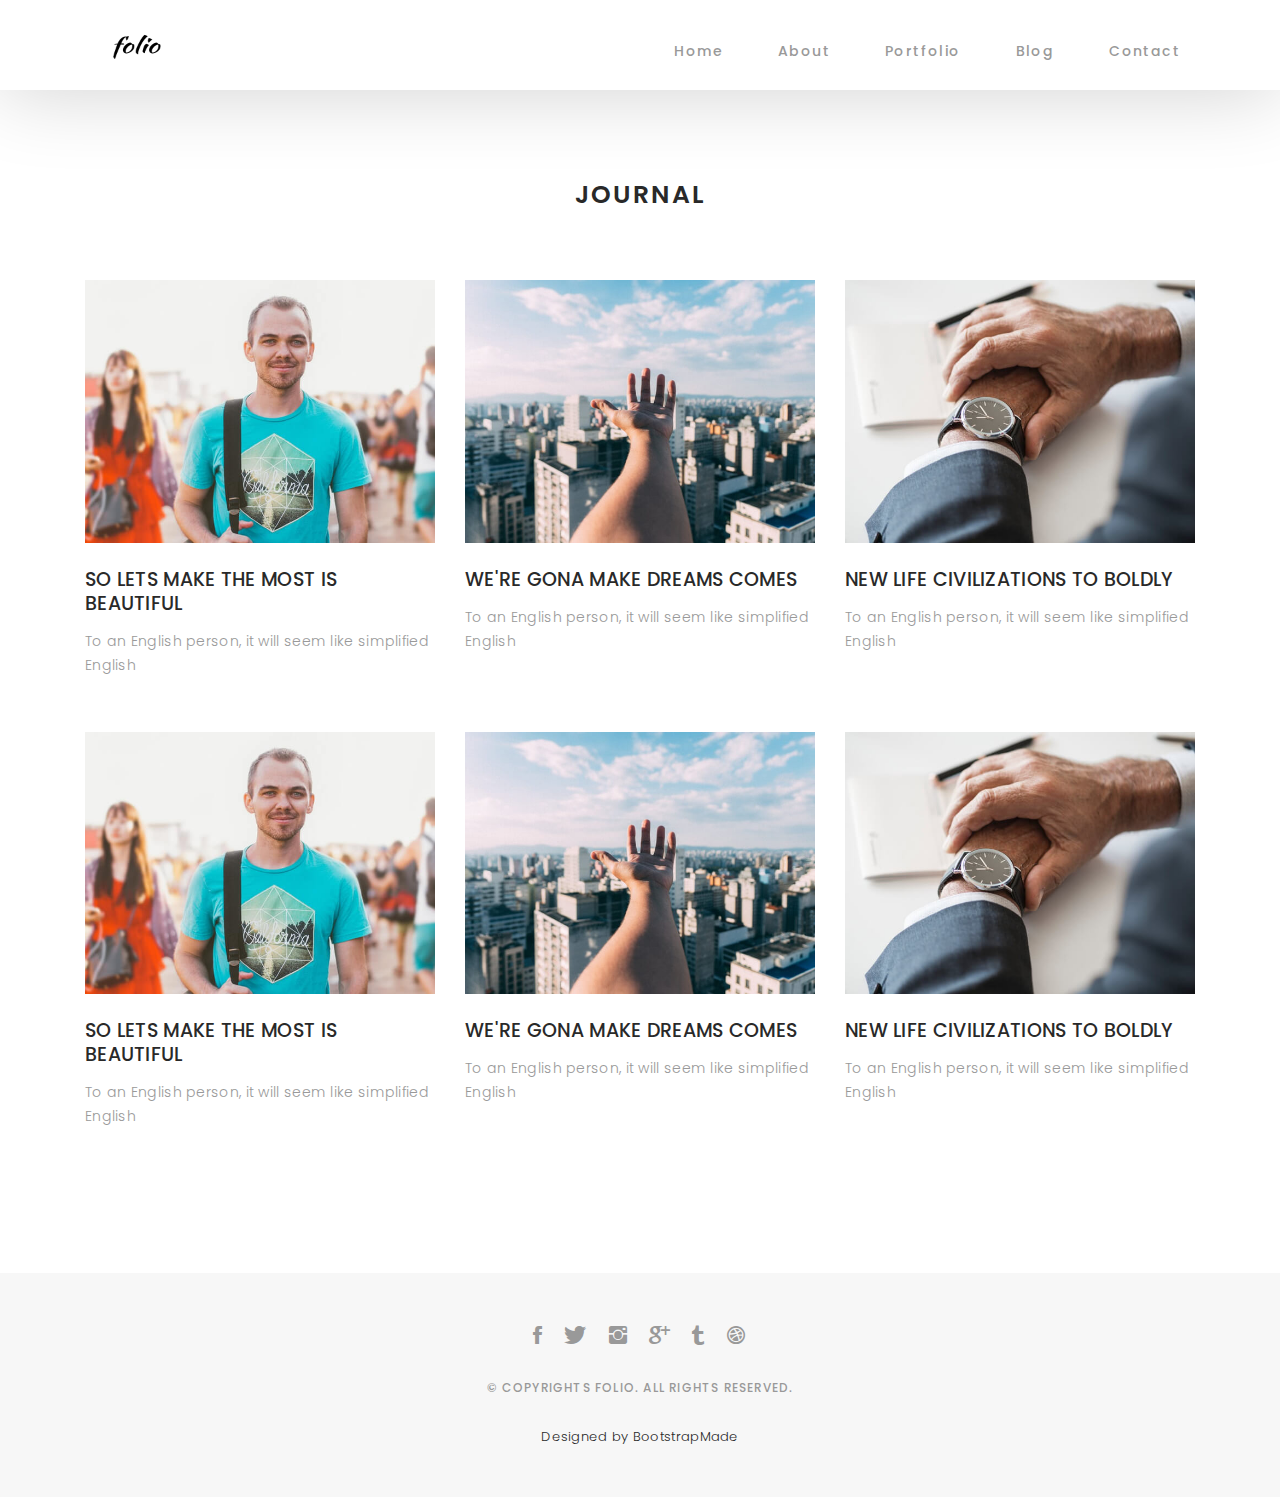
<file: blog-grid.html>
<!DOCTYPE html>
<html lang="en">

<head>
  <meta charset="utf-8">
  <meta content="width=device-width, initial-scale=1.0" name="viewport">

  <title>Folio Bootstrap Template - Blog Grid</title>
  <meta content="" name="descriptison">
  <meta content="" name="keywords">

  <!-- Favicons -->
  <link href="assets/img/favicon.png" rel="icon">
  <link href="assets/img/apple-touch-icon.png" rel="apple-touch-icon">

  <!-- Google Fonts -->
  <link href="https://fonts.googleapis.com/css?family=Poppins:300,300i,400,400i,500,500i,600,600i,700,700i|Playfair+Display:400,400i,500,500i,600,600i,700,700i,900,900i" rel="stylesheet">

  <!-- Vendor CSS Files -->
  <link href="assets/vendor/bootstrap/css/bootstrap.min.css" rel="stylesheet">
  <link href="assets/vendor/hover/hover.min.css" rel="stylesheet">
  <link href="assets/vendor/ionicons/css/ionicons.min.css" rel="stylesheet">
  <link href="assets/vendor/venobox/venobox.css" rel="stylesheet">
  <link href="assets/vendor/owl.carousel/assets/owl.carousel.min.css" rel="stylesheet">

  <!-- Template Main CSS File -->
  <link href="assets/css/style.css" rel="stylesheet">

  <!-- =======================================================
  * Template Name: Folio - v2.0.1
  * Template URL: https://bootstrapmade.com/folio-bootstrap-portfolio-template/
  * Author: BootstrapMade.com
  * License: https://bootstrapmade.com/license/
  ======================================================== -->
</head>

<body>

  <!-- ======= Navbar ======= -->
  <nav id="main-nav-subpage" class="subpage-nav">
    <div class="row">
      <div class="container">

        <div class="logo">
          <a href="index.html"><img src="assets/img//logo.png" alt="logo"></a>
        </div>

        <div class="responsive"><i data-icon="m" class="ion-navicon-round"></i></div>

        <ul class="nav-menu list-unstyled">
          <li><a href="#header" class="smoothScroll">Home</a></li>
          <li><a href="#about" class="smoothScroll">About</a></li>
          <li><a href="#portfolio" class="smoothScroll">Portfolio</a></li>
          <li><a href="#journal" class="smoothScroll">Blog</a></li>
          <li><a href="#contact" class="smoothScroll">Contact</a></li>
        </ul>

      </div>
    </div>
  </nav><!-- End Navbar -->

  <main id="main">

    <!-- ======= Blog Grid ======= -->
    <div id="journal-blog" class="text-left  paddsections">

      <div class="container">
        <div class="section-title text-center">
          <h2>journal</h2>
        </div>
      </div>

      <div class="container">
        <div class="journal-block">
          <div class="row">

            <div class="col-lg-4 col-md-6">
              <div class="journal-info mb-30">

                <a href="blog-single.html"><img src="assets/img/blog-post-1.jpg" class="img-responsive" alt="img"></a>

                <div class="journal-txt">

                  <h4><a href="blog-single.html">SO LETS MAKE THE MOST IS BEAUTIFUL</a></h4>
                  <p class="separator">To an English person, it will seem like simplified English
                  </p>

                </div>

              </div>
            </div>

            <div class="col-lg-4 col-md-6">
              <div class="journal-info mb-30">

                <a href="blog-single.html"><img src="assets/img/blog-post-2.jpg" class="img-responsive" alt="img"></a>

                <div class="journal-txt">

                  <h4><a href="blog-single.html">WE'RE GONA MAKE DREAMS COMES</a></h4>
                  <p class="separator">To an English person, it will seem like simplified English
                  </p>

                </div>

              </div>
            </div>

            <div class="col-lg-4 col-md-6">
              <div class="journal-info mb-30">

                <a href="blog-single.html"><img src="assets/img/blog-post-3.jpg" class="img-responsive" alt="img"></a>

                <div class="journal-txt">

                  <h4><a href="blog-single.html">NEW LIFE CIVILIZATIONS TO BOLDLY</a></h4>
                  <p class="separator">To an English person, it will seem like simplified English
                  </p>

                </div>

              </div>
            </div>

            <div class="col-lg-4 col-md-6">
              <div class="journal-info mb-30">

                <a href="blog-single.html"><img src="assets/img/blog-post-1.jpg" class="img-responsive" alt="img"></a>

                <div class="journal-txt">

                  <h4><a href="blog-single.html">SO LETS MAKE THE MOST IS BEAUTIFUL</a></h4>
                  <p class="separator">To an English person, it will seem like simplified English
                  </p>

                </div>

              </div>
            </div>

            <div class="col-lg-4 col-md-6">
              <div class="journal-info mb-30">

                <a href="blog-single.html"><img src="assets/img/blog-post-2.jpg" class="img-responsive" alt="img"></a>

                <div class="journal-txt">

                  <h4><a href="blog-single.html">WE'RE GONA MAKE DREAMS COMES</a></h4>
                  <p class="separator">To an English person, it will seem like simplified English
                  </p>

                </div>

              </div>
            </div>

            <div class="col-lg-4 col-md-6">
              <div class="journal-info mb-30">

                <a href="blog-single.html"><img src="assets/img/blog-post-3.jpg" class="img-responsive" alt="img"></a>

                <div class="journal-txt">

                  <h4><a href="blog-single.html">NEW LIFE CIVILIZATIONS TO BOLDLY</a></h4>
                  <p class="separator">To an English person, it will seem like simplified English
                  </p>

                </div>

              </div>
            </div>

          </div>
        </div>
      </div>
    </div><!-- End Blog Grid -->

  </main><!-- End #main -->

  <!-- ======= Footer ======= -->
  <div id="footer" class="text-center">
    <div class="container">
      <div class="socials-media text-center">

        <ul class="list-unstyled">
          <li><a href="#"><i class="ion-social-facebook"></i></a></li>
          <li><a href="#"><i class="ion-social-twitter"></i></a></li>
          <li><a href="#"><i class="ion-social-instagram"></i></a></li>
          <li><a href="#"><i class="ion-social-googleplus"></i></a></li>
          <li><a href="#"><i class="ion-social-tumblr"></i></a></li>
          <li><a href="#"><i class="ion-social-dribbble"></i></a></li>
        </ul>

      </div>

      <p>&copy; Copyrights Folio. All rights reserved.</p>

      <div class="credits">
        <!--
        All the links in the footer should remain intact.
        You can delete the links only if you purchased the pro version.
        Licensing information: https://bootstrapmade.com/license/
        Purchase the pro version with working PHP/AJAX contact form: https://bootstrapmade.com/buy/?theme=Folio
      -->
        Designed by <a href="https://bootstrapmade.com/">BootstrapMade</a>
      </div>

    </div>
  </div><!-- End Footer -->

  <!-- Vendor JS Files -->
  <script src="assets/vendor/jquery/jquery.min.js"></script>
  <script src="assets/vendor/bootstrap/js/bootstrap.bundle.min.js"></script>
  <script src="assets/vendor/jquery.easing/jquery.easing.min.js"></script>
  <script src="assets/vendor/php-email-form/validate.js"></script>
  <script src="assets/vendor/typed/typed.js"></script>
  <script src="assets/vendor/jquery-sticky/jquery.sticky.js"></script>
  <script src="assets/vendor/isotope-layout/isotope.pkgd.min.js"></script>
  <script src="assets/vendor/venobox/venobox.min.js"></script>
  <script src="assets/vendor/owl.carousel/owl.carousel.min.js"></script>

  <!-- Template Main JS File -->
  <script src="assets/js/main.js"></script>

</body>

</html>
</file>
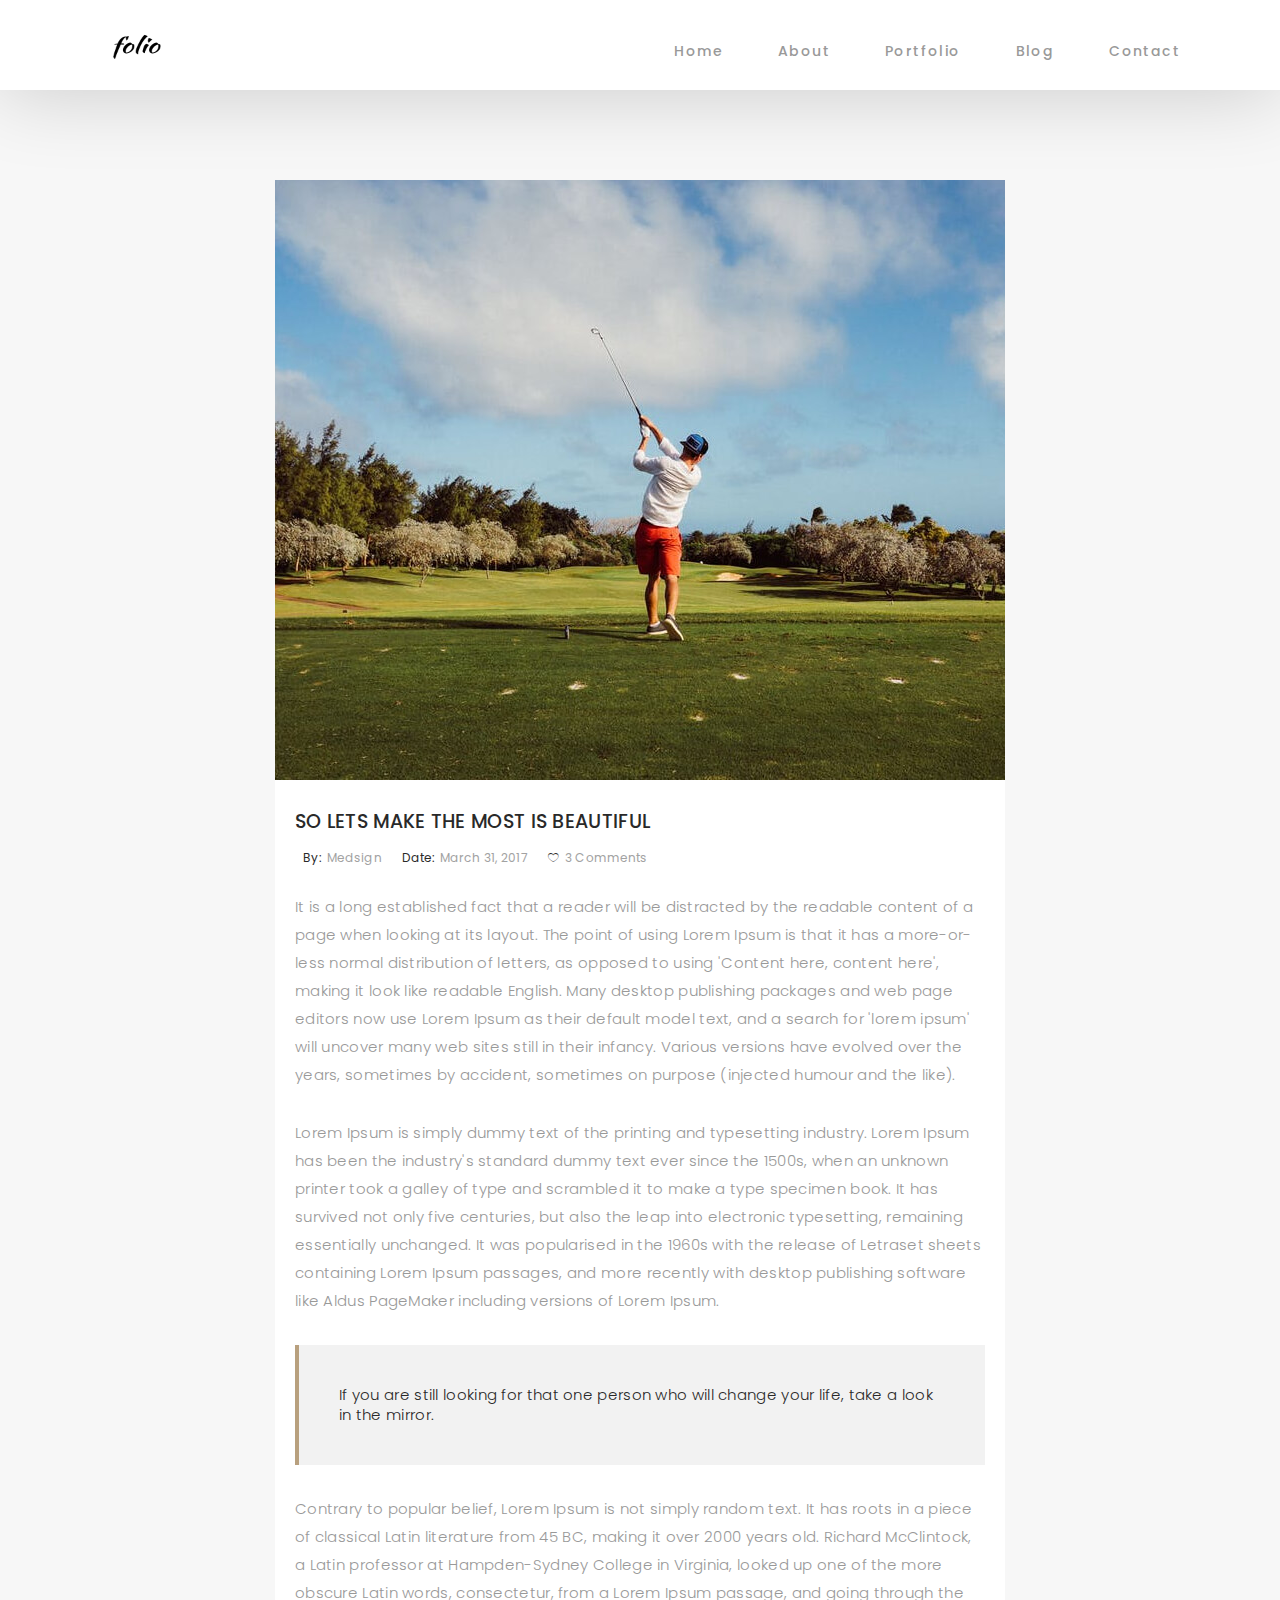
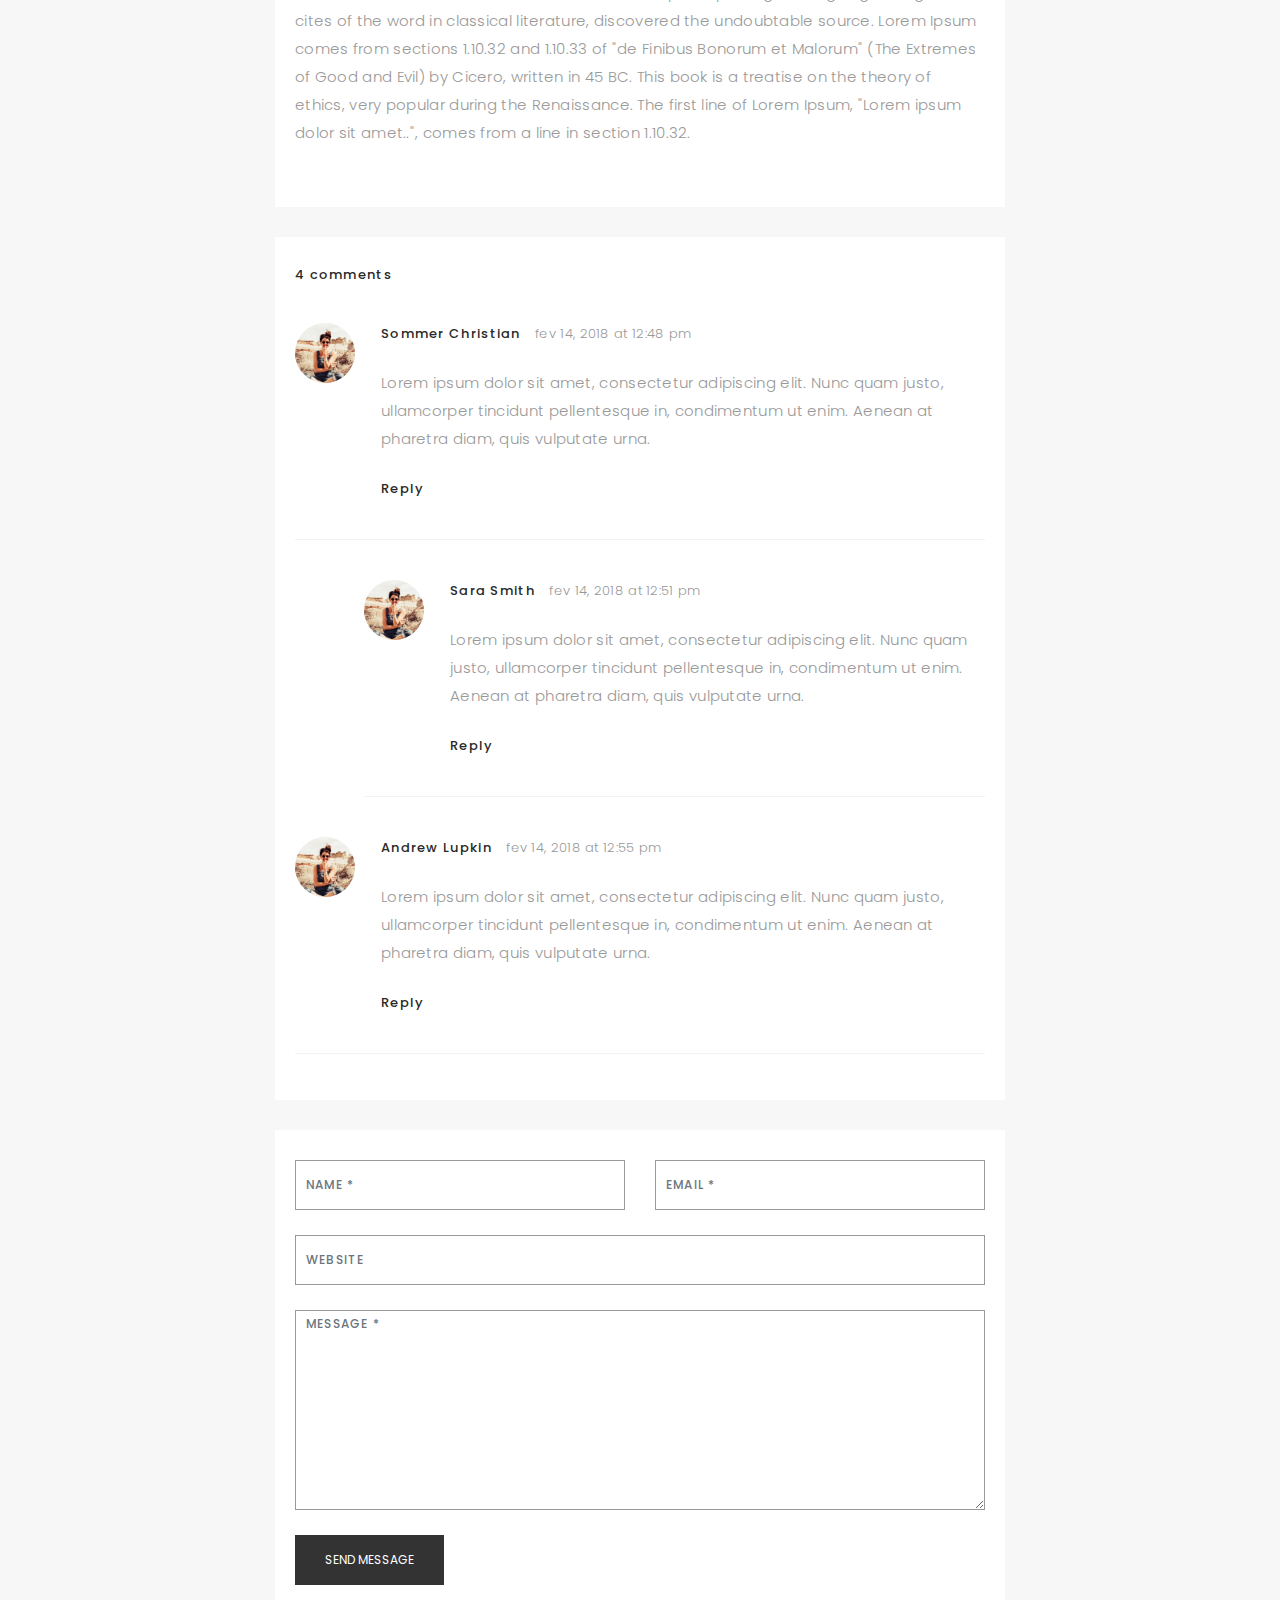
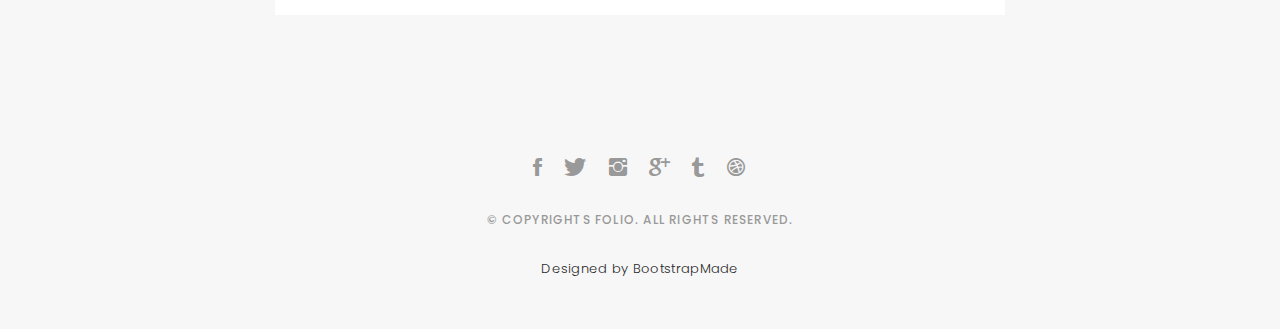
<file: blog-single.html>
<!DOCTYPE html>
<html lang="en">

<head>
  <meta charset="utf-8">
  <meta content="width=device-width, initial-scale=1.0" name="viewport">

  <title>Folio Bootstrap Template - Blog Single</title>
  <meta content="" name="descriptison">
  <meta content="" name="keywords">

  <!-- Favicons -->
  <link href="assets/img/favicon.png" rel="icon">
  <link href="assets/img/apple-touch-icon.png" rel="apple-touch-icon">

  <!-- Google Fonts -->
  <link href="https://fonts.googleapis.com/css?family=Poppins:300,300i,400,400i,500,500i,600,600i,700,700i|Playfair+Display:400,400i,500,500i,600,600i,700,700i,900,900i" rel="stylesheet">

  <!-- Vendor CSS Files -->
  <link href="assets/vendor/bootstrap/css/bootstrap.min.css" rel="stylesheet">
  <link href="assets/vendor/hover/hover.min.css" rel="stylesheet">
  <link href="assets/vendor/ionicons/css/ionicons.min.css" rel="stylesheet">
  <link href="assets/vendor/venobox/venobox.css" rel="stylesheet">
  <link href="assets/vendor/owl.carousel/assets/owl.carousel.min.css" rel="stylesheet">

  <!-- Template Main CSS File -->
  <link href="assets/css/style.css" rel="stylesheet">

  <!-- =======================================================
  * Template Name: Folio - v2.0.1
  * Template URL: https://bootstrapmade.com/folio-bootstrap-portfolio-template/
  * Author: BootstrapMade.com
  * License: https://bootstrapmade.com/license/
  ======================================================== -->
</head>

<body>

  <!-- ======= Navbar ======= -->
  <nav id="main-nav-subpage" class="subpage-nav">
    <div class="row">
      <div class="container">

        <div class="logo">
          <a href="index.html"><img src="assets/img//logo.png" alt="logo"></a>
        </div>

        <div class="responsive"><i data-icon="m" class="ion-navicon-round"></i></div>

        <ul class="nav-menu list-unstyled">
          <li><a href="#header" class="smoothScroll">Home</a></li>
          <li><a href="#about" class="smoothScroll">About</a></li>
          <li><a href="#portfolio" class="smoothScroll">Portfolio</a></li>
          <li><a href="#journal" class="smoothScroll">Blog</a></li>
          <li><a href="#contact" class="smoothScroll">Contact</a></li>
        </ul>

      </div>
    </div>
  </nav><!-- End Navbar -->

  <main id="main">

    <!-- ======= Blog Single ======= -->
    <div class="main-content paddsection">
      <div class="container">
        <div class="row justify-content-center">
          <div class="col-md-8 col-md-offset-2">
            <div class="row">
              <div class="container-main single-main">
                <div class="col-md-12">
                  <div class="block-main mb-30">
                    <img src="assets/img/blog-post-big.jpg" class="img-responsive" alt="reviews2">
                    <div class="content-main single-post padDiv">
                      <div class="journal-txt">
                        <h4><a href="#">SO LETS MAKE THE MOST IS BEAUTIFUL</a></h4>
                      </div>
                      <div class="post-meta">
                        <ul class="list-unstyled mb-0">
                          <li class="author">by:<a href="#">medsign</a></li>
                          <li class="date">date:<a href="#">March 31, 2017</a></li>
                          <li class="commont"><i class="ion-ios-heart-outline"></i><a href="#">3 Comments</a></li>
                        </ul>
                      </div>
                      <p class="mb-30">It is a long established fact that a reader will be distracted by the readable content of a page when looking at its layout. The point of using Lorem Ipsum is that it has a more-or-less normal distribution of letters, as opposed to
                        using 'Content here, content here', making it look like readable English. Many desktop publishing packages and web page editors now use Lorem Ipsum as their default model text, and a search for 'lorem ipsum' will uncover many web
                        sites still in their infancy. Various versions have evolved over the years, sometimes by accident, sometimes on purpose (injected humour and the like).</p>
                      <p class="mb-30">Lorem Ipsum is simply dummy text of the printing and typesetting industry. Lorem Ipsum has been the industry's standard dummy text ever since the 1500s, when an unknown printer took a galley of type and scrambled it to make a type
                        specimen book. It has survived not only five centuries, but also the leap into electronic typesetting, remaining essentially unchanged. It was popularised in the 1960s with the release of Letraset sheets containing Lorem Ipsum passages,
                        and more recently with desktop publishing software like Aldus PageMaker including versions of Lorem Ipsum.</p>
                      <blockquote>If you are still looking for that one person who will change your life, take a look in the mirror.</blockquote>
                      <p class="mb-30">Contrary to popular belief, Lorem Ipsum is not simply random text. It has roots in a piece of classical Latin literature from 45 BC, making it over 2000 years old. Richard McClintock, a Latin professor at Hampden-Sydney College in
                        Virginia, looked up one of the more obscure Latin words, consectetur, from a Lorem Ipsum passage, and going through the cites of the word in classical literature, discovered the undoubtable source. Lorem Ipsum comes from sections
                        1.10.32 and 1.10.33 of "de Finibus Bonorum et Malorum" (The Extremes of Good and Evil) by Cicero, written in 45 BC. This book is a treatise on the theory of ethics, very popular during the Renaissance. The first line of Lorem Ipsum,
                        "Lorem ipsum dolor sit amet..", comes from a line in section 1.10.32.</p>
                    </div>
                  </div>
                </div>
                <div class="col-md-12">
                  <div class="comments text-left padDiv mb-30">
                    <div class="entry-comments">
                      <h6 class="mb-30">4 comments</h6>
                      <ul class="entry-comments-list list-unstyled">
                        <li>
                          <div class="entry-comments-item">
                            <img src="assets/img/avatar.jpg" class="entry-comments-avatar" alt="">
                            <div class="entry-comments-body">
                              <span class="entry-comments-author">Sommer Christian</span>
                              <span><a href="#">fev 14, 2018 at 12:48 pm</a></span>
                              <p class="mb-10">Lorem ipsum dolor sit amet, consectetur adipiscing elit. Nunc quam justo, ullamcorper tincidunt pellentesque in, condimentum ut enim. Aenean at pharetra diam, quis vulputate urna. </p>
                              <a class="rep" href="#">Reply</a>
                            </div>
                          </div>
                          <ul class="entry-comments-reply list-unstyled">
                            <li>
                              <div class="entry-comments-item">
                                <img src="assets/img/avatar.jpg" class="entry-comments-avatar" alt="">
                                <div class="entry-comments-body">
                                  <span class="entry-comments-author">Sara Smith</span>
                                  <span><a href="#">fev 14, 2018 at 12:51 pm</a></span>
                                  <p class="mb-10">Lorem ipsum dolor sit amet, consectetur adipiscing elit. Nunc quam justo, ullamcorper tincidunt pellentesque in, condimentum ut enim. Aenean at pharetra diam, quis vulputate urna.</p>
                                  <a class="rep" href="#">Reply</a>
                                </div>
                              </div>
                            </li>
                          </ul>
                        </li>
                        <li>
                          <div class="entry-comments-item">
                            <img src="assets/img/avatar.jpg" class="entry-comments-avatar" alt="">
                            <div class="entry-comments-body">
                              <span class="entry-comments-author">Andrew Lupkin</span>
                              <span><a href="#">fev 14, 2018 at 12:55 pm</a></span>
                              <p class="mb-10">Lorem ipsum dolor sit amet, consectetur adipiscing elit. Nunc quam justo, ullamcorper tincidunt pellentesque in, condimentum ut enim. Aenean at pharetra diam, quis vulputate urna. </p>
                              <a class="rep" href="#">Reply</a>
                            </div>
                          </div>
                        </li>
                      </ul>
                    </div>
                  </div>
                </div>
                <div class="col-lg-12">
                  <div class="cmt padDiv">
                    <form id="comment-form" method="post" action="" role="form">
                      <div class="row">
                        <div class="col-lg-6">
                          <div class="form-group">
                            <input id="form_name" type="text" name="name" class="form-control" placeholder="Name *" required="required">
                          </div>
                        </div>
                        <div class="col-lg-6">
                          <div class="form-group">
                            <input id="form_email" type="email" name="email" class="form-control" placeholder="email *" required="required">
                          </div>
                        </div>
                        <div class="col-md-12">
                          <div class="form-group">
                            <input id="form_name" type="text" name="website" class="form-control" placeholder="Website">
                          </div>
                        </div>
                        <div class="col-lg-12">
                          <div class="form-group">
                            <textarea id="form_message" name="message" class="form-control" placeholder="Message *" style="height: 200px;" required="required"></textarea>
                          </div>
                        </div>
                        <div class="col-lg-12">
                          <input type="submit" class="btn btn-defeault btn-send" value="Send message">
                        </div>
                      </div>
                    </form>
                  </div>
                </div>
              </div>
            </div>
          </div>
        </div>
      </div>
    </div><!-- End Blog Single -->

  </main><!-- End #main -->

  <!-- ======= Footer ======= -->
  <div id="footer" class="text-center">
    <div class="container">
      <div class="socials-media text-center">

        <ul class="list-unstyled">
          <li><a href="#"><i class="ion-social-facebook"></i></a></li>
          <li><a href="#"><i class="ion-social-twitter"></i></a></li>
          <li><a href="#"><i class="ion-social-instagram"></i></a></li>
          <li><a href="#"><i class="ion-social-googleplus"></i></a></li>
          <li><a href="#"><i class="ion-social-tumblr"></i></a></li>
          <li><a href="#"><i class="ion-social-dribbble"></i></a></li>
        </ul>

      </div>

      <p>&copy; Copyrights Folio. All rights reserved.</p>

      <div class="credits">
        <!--
        All the links in the footer should remain intact.
        You can delete the links only if you purchased the pro version.
        Licensing information: https://bootstrapmade.com/license/
        Purchase the pro version with working PHP/AJAX contact form: https://bootstrapmade.com/buy/?theme=Folio
      -->
        Designed by <a href="https://bootstrapmade.com/">BootstrapMade</a>
      </div>

    </div>
  </div><!-- End Footer -->

  <!-- Vendor JS Files -->
  <script src="assets/vendor/jquery/jquery.min.js"></script>
  <script src="assets/vendor/bootstrap/js/bootstrap.bundle.min.js"></script>
  <script src="assets/vendor/jquery.easing/jquery.easing.min.js"></script>
  <script src="assets/vendor/php-email-form/validate.js"></script>
  <script src="assets/vendor/typed/typed.js"></script>
  <script src="assets/vendor/jquery-sticky/jquery.sticky.js"></script>
  <script src="assets/vendor/isotope-layout/isotope.pkgd.min.js"></script>
  <script src="assets/vendor/venobox/venobox.min.js"></script>
  <script src="assets/vendor/owl.carousel/owl.carousel.min.js"></script>

  <!-- Template Main JS File -->
  <script src="assets/js/main.js"></script>

</body>

</html>
</file>
<file: assets/vendor/venobox/venobox.css>
/* ------ venobox.css --------*/
.vbox-overlay *, .vbox-overlay *:before, .vbox-overlay *:after{
    -webkit-backface-visibility: hidden;
    -webkit-box-sizing:border-box;
    -moz-box-sizing:border-box;
    box-sizing:border-box;
}
.vbox-overlay * { 
    -webkit-backface-visibility: visible;
    backface-visibility: visible;
}
.vbox-overlay{
    display: -webkit-flex;
    display: flex;
    -webkit-flex-direction: column;
    flex-direction: column;
    -webkit-justify-content: center;
    justify-content: center;
    -webkit-align-items: center;
    align-items: center;
    position: fixed;
    left: 0;
    top: 0;
    bottom: 0;
    right: 0;
    z-index: 1040;
    -webkit-transform:translateZ(1000px);
    transform: translateZ(1000px);
    transform-style: preserve-3d;
}

/* ----- navigation ----- */
.vbox-title{
    width: 100%;
    height: 40px;
    float: left;
    text-align: center;
    line-height: 28px;
    font-size: 12px;
    padding: 6px 40px;
    overflow: hidden;
    position: fixed;
    display: none;
    left: 0;
    z-index: 1050;
}
.vbox-close{
    cursor: pointer;
    position: fixed;
    top: -1px;
    right: 0;
    width: 50px;
    height: 40px;
    padding: 6px;
    display: block;
    background-position:10px center;
    overflow: hidden;
    font-size: 24px;
    line-height: 1;
    text-align: center;
    z-index: 1050;
}
.vbox-num{
    cursor: pointer;
    position: fixed;
    left: 0;
    height: 40px;
    display: block;
    overflow: hidden;
    line-height: 28px;
    font-size: 12px;
    padding: 6px 10px;
    display: none;
    z-index: 1050;
}
/* ----- navigation ARROWS ----- */
.vbox-next, .vbox-prev{
    position: fixed;
    top: 50%;
    margin-top: -15px;
    overflow: hidden;
    cursor: pointer;
    display: block;
    width: 45px;
    height: 45px;
    z-index: 1050;
}
.vbox-next span, .vbox-prev span{
    position: relative;
    width: 20px;
    height: 20px;
    border: 2px solid transparent;
    border-top-color: #B6B6B6;
    border-right-color: #B6B6B6;
    text-indent: -100px;
    position: absolute;
    top: 8px;
    display: block;
}
.vbox-prev{
    left: 15px;
}
.vbox-next{
    right: 15px;
}
.vbox-prev span{
    left: 10px;
    -ms-transform: rotate(-135deg);
    -webkit-transform: rotate(-135deg);
    transform: rotate(-135deg);
}
.vbox-next span{
    -ms-transform: rotate(45deg);
    -webkit-transform: rotate(45deg);
    transform: rotate(45deg);
    right: 10px;
}
/* ------- inline window ------ */
.vbox-inline{
    width: 420px;
    height: 315px;
    height: 70vh;
    padding: 10px;
    background: #fff;
    margin: 0 auto;
    overflow: auto;
    text-align: left;
}
/* ------- Video & iFrames window ------ */
.venoframe{
    max-width: 100%;
    width: 100%;
    border: none;
    width: 100%;
    height: 260px;
    height: 70vh;
}
.venoframe.vbvid{
    height: 260px;
}
@media (min-width: 768px) {
    .venoframe, .vbox-inline{
        width: 90%;
        height: 360px;
        height: 70vh;
    }
    .venoframe.vbvid{
        width: 640px;
        height: 360px;
    }
}
@media (min-width: 992px) {
    .venoframe, .vbox-inline{
        max-width: 1200px;
        width: 80%;
        height: 540px;
        height: 70vh;
    }
    .venoframe.vbvid{
        width: 960px;
        height: 540px;
    }
}
/* 
Please do NOT edit this part! 
or at least read this note: http://i.imgur.com/7C0ws9e.gif
*/
.vbox-open{
    overflow: hidden;
}
.vbox-container{
    position: absolute;
    left: 0;
    right: 0;
    top: 0;
    bottom: 0;
    overflow-x: hidden;
    overflow-y: scroll;
    overflow-scrolling: touch;
    -webkit-overflow-scrolling: touch;
    z-index: 20;
    max-height: 100%;

}

.vbox-content{
    text-align: center;
    float: left;
    width: 100%;
    position: relative;
    overflow: hidden;
    padding: 20px 10px;
}
.vbox-container img{
    max-width: 100%;
    height: auto;
}
.vbox-figlio{
    box-shadow: 0 0 12px rgba(0,0,0,0.19), 0 6px 6px rgba(0,0,0,0.23);
    max-width: 100%;
    text-align: initial;
}
img.vbox-figlio{
    -webkit-user-select: none;
-khtml-user-select: none;
-moz-user-select: none;
-o-user-select: none;
user-select: none;
}
.vbox-content.swipe-left{
    margin-left: -200px !important;
}
.vbox-content.swipe-right{
    margin-left: 200px !important;
}
.vbox-animated{
    webkit-transition: margin 300ms ease-out;
    transition: margin 300ms ease-out;
}

/* ---------- preloader ----------
 * SPINKIT 
 * http://tobiasahlin.com/spinkit/
-------------------------------- */
.sk-double-bounce,.sk-rotating-plane{width:40px;height:40px;margin:40px auto}.sk-rotating-plane{background-color:#333;-webkit-animation:sk-rotatePlane 1.2s infinite ease-in-out;animation:sk-rotatePlane 1.2s infinite ease-in-out}@-webkit-keyframes sk-rotatePlane{0%{-webkit-transform:perspective(120px) rotateX(0) rotateY(0);transform:perspective(120px) rotateX(0) rotateY(0)}50%{-webkit-transform:perspective(120px) rotateX(-180.1deg) rotateY(0);transform:perspective(120px) rotateX(-180.1deg) rotateY(0)}100%{-webkit-transform:perspective(120px) rotateX(-180deg) rotateY(-179.9deg);transform:perspective(120px) rotateX(-180deg) rotateY(-179.9deg)}}@keyframes sk-rotatePlane{0%{-webkit-transform:perspective(120px) rotateX(0) rotateY(0);transform:perspective(120px) rotateX(0) rotateY(0)}50%{-webkit-transform:perspective(120px) rotateX(-180.1deg) rotateY(0);transform:perspective(120px) rotateX(-180.1deg) rotateY(0)}100%{-webkit-transform:perspective(120px) rotateX(-180deg) rotateY(-179.9deg);transform:perspective(120px) rotateX(-180deg) rotateY(-179.9deg)}}.sk-double-bounce{position:relative}.sk-double-bounce .sk-child{width:100%;height:100%;border-radius:50%;background-color:#333;opacity:.6;position:absolute;top:0;left:0;-webkit-animation:sk-doubleBounce 2s infinite ease-in-out;animation:sk-doubleBounce 2s infinite ease-in-out}.sk-chasing-dots .sk-child,.sk-spinner-pulse,.sk-three-bounce .sk-child{background-color:#333;border-radius:100%}.sk-double-bounce .sk-double-bounce2{-webkit-animation-delay:-1s;animation-delay:-1s}@-webkit-keyframes sk-doubleBounce{0%,100%{-webkit-transform:scale(0);transform:scale(0)}50%{-webkit-transform:scale(1);transform:scale(1)}}@keyframes sk-doubleBounce{0%,100%{-webkit-transform:scale(0);transform:scale(0)}50%{-webkit-transform:scale(1);transform:scale(1)}}.sk-wave{margin:40px auto;width:50px;height:40px;text-align:center;font-size:10px}.sk-wave .sk-rect{background-color:#333;height:100%;width:6px;display:inline-block;-webkit-animation:sk-waveStretchDelay 1.2s infinite ease-in-out;animation:sk-waveStretchDelay 1.2s infinite ease-in-out}.sk-wave .sk-rect1{-webkit-animation-delay:-1.2s;animation-delay:-1.2s}.sk-wave .sk-rect2{-webkit-animation-delay:-1.1s;animation-delay:-1.1s}.sk-wave .sk-rect3{-webkit-animation-delay:-1s;animation-delay:-1s}.sk-wave .sk-rect4{-webkit-animation-delay:-.9s;animation-delay:-.9s}.sk-wave .sk-rect5{-webkit-animation-delay:-.8s;animation-delay:-.8s}@-webkit-keyframes sk-waveStretchDelay{0%,100%,40%{-webkit-transform:scaleY(.4);transform:scaleY(.4)}20%{-webkit-transform:scaleY(1);transform:scaleY(1)}}@keyframes sk-waveStretchDelay{0%,100%,40%{-webkit-transform:scaleY(.4);transform:scaleY(.4)}20%{-webkit-transform:scaleY(1);transform:scaleY(1)}}.sk-wandering-cubes{margin:40px auto;width:40px;height:40px;position:relative}.sk-wandering-cubes .sk-cube{background-color:#333;width:10px;height:10px;position:absolute;top:0;left:0;-webkit-animation:sk-wanderingCube 1.8s ease-in-out -1.8s infinite both;animation:sk-wanderingCube 1.8s ease-in-out -1.8s infinite both}.sk-chasing-dots,.sk-spinner-pulse{width:40px;height:40px;margin:40px auto}.sk-wandering-cubes .sk-cube2{-webkit-animation-delay:-.9s;animation-delay:-.9s}@-webkit-keyframes sk-wanderingCube{0%{-webkit-transform:rotate(0);transform:rotate(0)}25%{-webkit-transform:translateX(30px) rotate(-90deg) scale(.5);transform:translateX(30px) rotate(-90deg) scale(.5)}50%{-webkit-transform:translateX(30px) translateY(30px) rotate(-179deg);transform:translateX(30px) translateY(30px) rotate(-179deg)}50.1%{-webkit-transform:translateX(30px) translateY(30px) rotate(-180deg);transform:translateX(30px) translateY(30px) rotate(-180deg)}75%{-webkit-transform:translateX(0) translateY(30px) rotate(-270deg) scale(.5);transform:translateX(0) translateY(30px) rotate(-270deg) scale(.5)}100%{-webkit-transform:rotate(-360deg);transform:rotate(-360deg)}}@keyframes sk-wanderingCube{0%{-webkit-transform:rotate(0);transform:rotate(0)}25%{-webkit-transform:translateX(30px) rotate(-90deg) scale(.5);transform:translateX(30px) rotate(-90deg) scale(.5)}50%{-webkit-transform:translateX(30px) translateY(30px) rotate(-179deg);transform:translateX(30px) translateY(30px) rotate(-179deg)}50.1%{-webkit-transform:translateX(30px) translateY(30px) rotate(-180deg);transform:translateX(30px) translateY(30px) rotate(-180deg)}75%{-webkit-transform:translateX(0) translateY(30px) rotate(-270deg) scale(.5);transform:translateX(0) translateY(30px) rotate(-270deg) scale(.5)}100%{-webkit-transform:rotate(-360deg);transform:rotate(-360deg)}}.sk-spinner-pulse{-webkit-animation:sk-pulseScaleOut 1s infinite ease-in-out;animation:sk-pulseScaleOut 1s infinite ease-in-out}@-webkit-keyframes sk-pulseScaleOut{0%{-webkit-transform:scale(0);transform:scale(0)}100%{-webkit-transform:scale(1);transform:scale(1);opacity:0}}@keyframes sk-pulseScaleOut{0%{-webkit-transform:scale(0);transform:scale(0)}100%{-webkit-transform:scale(1);transform:scale(1);opacity:0}}.sk-chasing-dots{position:relative;text-align:center;-webkit-animation:sk-chasingDotsRotate 2s infinite linear;animation:sk-chasingDotsRotate 2s infinite linear}.sk-chasing-dots .sk-child{width:60%;height:60%;display:inline-block;position:absolute;top:0;-webkit-animation:sk-chasingDotsBounce 2s infinite ease-in-out;animation:sk-chasingDotsBounce 2s infinite ease-in-out}.sk-chasing-dots .sk-dot2{top:auto;bottom:0;-webkit-animation-delay:-1s;animation-delay:-1s}@-webkit-keyframes sk-chasingDotsRotate{100%{-webkit-transform:rotate(360deg);transform:rotate(360deg)}}@keyframes sk-chasingDotsRotate{100%{-webkit-transform:rotate(360deg);transform:rotate(360deg)}}@-webkit-keyframes sk-chasingDotsBounce{0%,100%{-webkit-transform:scale(0);transform:scale(0)}50%{-webkit-transform:scale(1);transform:scale(1)}}@keyframes sk-chasingDotsBounce{0%,100%{-webkit-transform:scale(0);transform:scale(0)}50%{-webkit-transform:scale(1);transform:scale(1)}}.sk-three-bounce{margin:40px auto;width:80px;text-align:center}.sk-three-bounce .sk-child{width:20px;height:20px;display:inline-block;-webkit-animation:sk-three-bounce 1.4s ease-in-out 0s infinite both;animation:sk-three-bounce 1.4s ease-in-out 0s infinite both}.sk-circle .sk-child:before,.sk-fading-circle .sk-circle:before{display:block;border-radius:100%;content:'';background-color:#333}.sk-three-bounce .sk-bounce1{-webkit-animation-delay:-.32s;animation-delay:-.32s}.sk-three-bounce .sk-bounce2{-webkit-animation-delay:-.16s;animation-delay:-.16s}@-webkit-keyframes sk-three-bounce{0%,100%,80%{-webkit-transform:scale(0);transform:scale(0)}40%{-webkit-transform:scale(1);transform:scale(1)}}@keyframes sk-three-bounce{0%,100%,80%{-webkit-transform:scale(0);transform:scale(0)}40%{-webkit-transform:scale(1);transform:scale(1)}}.sk-circle{margin:40px auto;width:40px;height:40px;position:relative}.sk-circle .sk-child{width:100%;height:100%;position:absolute;left:0;top:0}.sk-circle .sk-child:before{margin:0 auto;width:15%;height:15%;-webkit-animation:sk-circleBounceDelay 1.2s infinite ease-in-out both;animation:sk-circleBounceDelay 1.2s infinite ease-in-out both}.sk-circle .sk-circle2{-webkit-transform:rotate(30deg);-ms-transform:rotate(30deg);transform:rotate(30deg)}.sk-circle .sk-circle3{-webkit-transform:rotate(60deg);-ms-transform:rotate(60deg);transform:rotate(60deg)}.sk-circle .sk-circle4{-webkit-transform:rotate(90deg);-ms-transform:rotate(90deg);transform:rotate(90deg)}.sk-circle .sk-circle5{-webkit-transform:rotate(120deg);-ms-transform:rotate(120deg);transform:rotate(120deg)}.sk-circle .sk-circle6{-webkit-transform:rotate(150deg);-ms-transform:rotate(150deg);transform:rotate(150deg)}.sk-circle .sk-circle7{-webkit-transform:rotate(180deg);-ms-transform:rotate(180deg);transform:rotate(180deg)}.sk-circle .sk-circle8{-webkit-transform:rotate(210deg);-ms-transform:rotate(210deg);transform:rotate(210deg)}.sk-circle .sk-circle9{-webkit-transform:rotate(240deg);-ms-transform:rotate(240deg);transform:rotate(240deg)}.sk-circle .sk-circle10{-webkit-transform:rotate(270deg);-ms-transform:rotate(270deg);transform:rotate(270deg)}.sk-circle .sk-circle11{-webkit-transform:rotate(300deg);-ms-transform:rotate(300deg);transform:rotate(300deg)}.sk-circle .sk-circle12{-webkit-transform:rotate(330deg);-ms-transform:rotate(330deg);transform:rotate(330deg)}.sk-circle .sk-circle2:before{-webkit-animation-delay:-1.1s;animation-delay:-1.1s}.sk-circle .sk-circle3:before{-webkit-animation-delay:-1s;animation-delay:-1s}.sk-circle .sk-circle4:before{-webkit-animation-delay:-.9s;animation-delay:-.9s}.sk-circle .sk-circle5:before{-webkit-animation-delay:-.8s;animation-delay:-.8s}.sk-circle .sk-circle6:before{-webkit-animation-delay:-.7s;animation-delay:-.7s}.sk-circle .sk-circle7:before{-webkit-animation-delay:-.6s;animation-delay:-.6s}.sk-circle .sk-circle8:before{-webkit-animation-delay:-.5s;animation-delay:-.5s}.sk-circle .sk-circle9:before{-webkit-animation-delay:-.4s;animation-delay:-.4s}.sk-circle .sk-circle10:before{-webkit-animation-delay:-.3s;animation-delay:-.3s}.sk-circle .sk-circle11:before{-webkit-animation-delay:-.2s;animation-delay:-.2s}.sk-circle .sk-circle12:before{-webkit-animation-delay:-.1s;animation-delay:-.1s}@-webkit-keyframes sk-circleBounceDelay{0%,100%,80%{-webkit-transform:scale(0);transform:scale(0)}40%{-webkit-transform:scale(1);transform:scale(1)}}@keyframes sk-circleBounceDelay{0%,100%,80%{-webkit-transform:scale(0);transform:scale(0)}40%{-webkit-transform:scale(1);transform:scale(1)}}.sk-cube-grid{width:40px;height:40px;margin:40px auto}.sk-cube-grid .sk-cube{width:33.33%;height:33.33%;background-color:#333;float:left;-webkit-animation:sk-cubeGridScaleDelay 1.3s infinite ease-in-out;animation:sk-cubeGridScaleDelay 1.3s infinite ease-in-out}.sk-cube-grid .sk-cube1{-webkit-animation-delay:.2s;animation-delay:.2s}.sk-cube-grid .sk-cube2{-webkit-animation-delay:.3s;animation-delay:.3s}.sk-cube-grid .sk-cube3{-webkit-animation-delay:.4s;animation-delay:.4s}.sk-cube-grid .sk-cube4{-webkit-animation-delay:.1s;animation-delay:.1s}.sk-cube-grid .sk-cube5{-webkit-animation-delay:.2s;animation-delay:.2s}.sk-cube-grid .sk-cube6{-webkit-animation-delay:.3s;animation-delay:.3s}.sk-cube-grid .sk-cube7{-webkit-animation-delay:0ms;animation-delay:0ms}.sk-cube-grid .sk-cube8{-webkit-animation-delay:.1s;animation-delay:.1s}.sk-cube-grid .sk-cube9{-webkit-animation-delay:.2s;animation-delay:.2s}@-webkit-keyframes sk-cubeGridScaleDelay{0%,100%,70%{-webkit-transform:scale3D(1,1,1);transform:scale3D(1,1,1)}35%{-webkit-transform:scale3D(0,0,1);transform:scale3D(0,0,1)}}@keyframes sk-cubeGridScaleDelay{0%,100%,70%{-webkit-transform:scale3D(1,1,1);transform:scale3D(1,1,1)}35%{-webkit-transform:scale3D(0,0,1);transform:scale3D(0,0,1)}}.sk-fading-circle{margin:40px auto;width:40px;height:40px;position:relative}.sk-fading-circle .sk-circle{width:100%;height:100%;position:absolute;left:0;top:0}.sk-fading-circle .sk-circle:before{margin:0 auto;width:15%;height:15%;-webkit-animation:sk-circleFadeDelay 1.2s infinite ease-in-out both;animation:sk-circleFadeDelay 1.2s infinite ease-in-out both}.sk-fading-circle .sk-circle2{-webkit-transform:rotate(30deg);-ms-transform:rotate(30deg);transform:rotate(30deg)}.sk-fading-circle .sk-circle3{-webkit-transform:rotate(60deg);-ms-transform:rotate(60deg);transform:rotate(60deg)}.sk-fading-circle .sk-circle4{-webkit-transform:rotate(90deg);-ms-transform:rotate(90deg);transform:rotate(90deg)}.sk-fading-circle .sk-circle5{-webkit-transform:rotate(120deg);-ms-transform:rotate(120deg);transform:rotate(120deg)}.sk-fading-circle .sk-circle6{-webkit-transform:rotate(150deg);-ms-transform:rotate(150deg);transform:rotate(150deg)}.sk-fading-circle .sk-circle7{-webkit-transform:rotate(180deg);-ms-transform:rotate(180deg);transform:rotate(180deg)}.sk-fading-circle .sk-circle8{-webkit-transform:rotate(210deg);-ms-transform:rotate(210deg);transform:rotate(210deg)}.sk-fading-circle .sk-circle9{-webkit-transform:rotate(240deg);-ms-transform:rotate(240deg);transform:rotate(240deg)}.sk-fading-circle .sk-circle10{-webkit-transform:rotate(270deg);-ms-transform:rotate(270deg);transform:rotate(270deg)}.sk-fading-circle .sk-circle11{-webkit-transform:rotate(300deg);-ms-transform:rotate(300deg);transform:rotate(300deg)}.sk-fading-circle .sk-circle12{-webkit-transform:rotate(330deg);-ms-transform:rotate(330deg);transform:rotate(330deg)}.sk-fading-circle .sk-circle2:before{-webkit-animation-delay:-1.1s;animation-delay:-1.1s}.sk-fading-circle .sk-circle3:before{-webkit-animation-delay:-1s;animation-delay:-1s}.sk-fading-circle .sk-circle4:before{-webkit-animation-delay:-.9s;animation-delay:-.9s}.sk-fading-circle .sk-circle5:before{-webkit-animation-delay:-.8s;animation-delay:-.8s}.sk-fading-circle .sk-circle6:before{-webkit-animation-delay:-.7s;animation-delay:-.7s}.sk-fading-circle .sk-circle7:before{-webkit-animation-delay:-.6s;animation-delay:-.6s}.sk-fading-circle .sk-circle8:before{-webkit-animation-delay:-.5s;animation-delay:-.5s}.sk-fading-circle .sk-circle9:before{-webkit-animation-delay:-.4s;animation-delay:-.4s}.sk-fading-circle .sk-circle10:before{-webkit-animation-delay:-.3s;animation-delay:-.3s}.sk-fading-circle .sk-circle11:before{-webkit-animation-delay:-.2s;animation-delay:-.2s}.sk-fading-circle .sk-circle12:before{-webkit-animation-delay:-.1s;animation-delay:-.1s}@-webkit-keyframes sk-circleFadeDelay{0%,100%,39%{opacity:0}40%{opacity:1}}@keyframes sk-circleFadeDelay{0%,100%,39%{opacity:0}40%{opacity:1}}.sk-folding-cube{margin:40px auto;width:40px;height:40px;position:relative;-webkit-transform:rotateZ(45deg);transform:rotateZ(45deg)}.sk-folding-cube .sk-cube{float:left;width:50%;height:50%;position:relative;-webkit-transform:scale(1.1);-ms-transform:scale(1.1);transform:scale(1.1)}.sk-folding-cube .sk-cube:before{content:'';position:absolute;top:0;left:0;width:100%;height:100%;background-color:#333;-webkit-animation:sk-foldCubeAngle 2.4s infinite linear both;animation:sk-foldCubeAngle 2.4s infinite linear both;-webkit-transform-origin:100% 100%;-ms-transform-origin:100% 100%;transform-origin:100% 100%}.sk-folding-cube .sk-cube2{-webkit-transform:scale(1.1) rotateZ(90deg);transform:scale(1.1) rotateZ(90deg)}.sk-folding-cube .sk-cube3{-webkit-transform:scale(1.1) rotateZ(180deg);transform:scale(1.1) rotateZ(180deg)}.sk-folding-cube .sk-cube4{-webkit-transform:scale(1.1) rotateZ(270deg);transform:scale(1.1) rotateZ(270deg)}.sk-folding-cube .sk-cube2:before{-webkit-animation-delay:.3s;animation-delay:.3s}.sk-folding-cube .sk-cube3:before{-webkit-animation-delay:.6s;animation-delay:.6s}.sk-folding-cube .sk-cube4:before{-webkit-animation-delay:.9s;animation-delay:.9s}@-webkit-keyframes sk-foldCubeAngle{0%,10%{-webkit-transform:perspective(140px) rotateX(-180deg);transform:perspective(140px) rotateX(-180deg);opacity:0}25%,75%{-webkit-transform:perspective(140px) rotateX(0);transform:perspective(140px) rotateX(0);opacity:1}100%,90%{-webkit-transform:perspective(140px) rotateY(180deg);transform:perspective(140px) rotateY(180deg);opacity:0}}@keyframes sk-foldCubeAngle{0%,10%{-webkit-transform:perspective(140px) rotateX(-180deg);transform:perspective(140px) rotateX(-180deg);opacity:0}25%,75%{-webkit-transform:perspective(140px) rotateX(0);transform:perspective(140px) rotateX(0);opacity:1}100%,90%{-webkit-transform:perspective(140px) rotateY(180deg);transform:perspective(140px) rotateY(180deg);opacity:0}}
</file>
<file: assets/css/style.css>
/**
* Template Name: Folio - v2.0.1
* Template URL: https://bootstrapmade.com/folio-bootstrap-portfolio-template/
* Author: BootstrapMade.com
* License: https://bootstrapmade.com/license/
*/

/*--------------------------------------------------------------
# General
--------------------------------------------------------------*/

body {
  background: #ffffff;
  color: #898989;
  font-family: 'Poppins', helvetica, "Microsoft JhengHei";
  font-size: 15px;
  font-weight: 300;
  line-height: 20px;
  letter-spacing: 0.02em;
  overflow-x: hidden;
  margin: 0 auto;
  padding: 0;
  -ms-box-sizing: border-box;
  -o-box-sizing: border-box;
  box-sizing: border-box;
}

h1, h2, h3, h4, h5, h6 {
  margin: 0;
}

h2 {
  color: #292929;
  font-weight: 600;
}

h4 {
  color: #292929;
  font-size: 14px;
  font-weight: 600;
}

a {
  color: #292929;
  text-decoration: none !important;
  transition: all 0.5s ease-in-out 0s;
}

a:hover {
  transition: all 0.5s ease-in-out 0s;
}

a:hover, a:focus {
  color: #b8a07e;
  text-decoration: underline;
}

nav ul li a {
  padding: 2px 0 0 0;
  position: relative;
  display: block;
  font-size: 12px;
  color: #999999;
  letter-spacing: 0.1em;
  font-weight: 500;
  line-height: 14px;
  text-transform: uppercase;
  transition: all 0.5s ease-in-out 0s;
}

p {
  margin: 25px 0;
  padding: 0;
  font-size: 15px;
  color: #999999;
  line-height: 28px;
}

::-moz-selection {
  background: #b8a07e;
  color: #fff;
}

::selection {
  background: #b8a07e;
  color: #fff;
}

.btn {
  background: #333;
  border: medium none;
  border-radius: 0;
  color: #fff;
  font-size: 12px;
  height: 50px;
  line-height: 50px;
  padding: 0 30px;
  text-transform: uppercase;
}

.btn:hover, .btn:focus {
  color: #fff;
}

.padDiv {
  padding: 30px 20px;
}

.section-title {
  margin-bottom: 70px;
}

.section-title h2 {
  font-size: 25px;
  letter-spacing: 2px;
  text-transform: uppercase;
}

.form-control {
  background-color: transparent;
  border: 1px solid #999;
  border-radius: 0;
  color: #999999;
  font-size: 12px;
  font-weight: 500;
  height: 50px;
  letter-spacing: 0.1em;
  padding-left: 10px;
  margin: 0 0 25px 0;
  line-height: 14px;
  text-transform: uppercase;
}

.form-control:focus {
  box-shadow: none;
  outline: 0 none;
}

.paddsection {
  padding-top: 90px;
  padding-bottom: 90px;
}

.paddsections {
  padding-top: 90px;
  padding-bottom: 90px !important;
}

.hvr-shutter-in-horizontal::before {
  background: #333;
}

.hvr-shutter-in-horizontal:hover {
  background: #b8a07e;
}

.mb-30 {
  margin-bottom: 30px;
}

/*--------------------------------------------------------------
# Navbar
--------------------------------------------------------------*/
nav {
  position: fixed;
  background: #fff;
  z-index: 1000;
  width: 100%;
  padding: 20px;
  display: none;
  box-shadow: 0px 2px 80px 0px rgba(0, 0, 0, 0.18);
}

.nav-menu {
  float: right;
  line-height: 32px;
  margin-bottom: 0;
  padding-top: 16px;
}

nav ul li {
  float: left;
  margin-right: 15px;
  font-family: 'Poppins', sans-serif;
  font-size: 14px;
  margin-left: 40px;
}

nav ul li a {
  padding: 8px 0 0 0;
  position: relative;
  display: block;
  font-size: 14px;
  color: #999999;
  font-family: 'Poppins', helvetica;
  font-weight: 500;
  line-height: 15px;
  text-transform: uppercase;
  letter-spacing: 01.em;
  text-transform: capitalize;
}

.dropdown-menu, .dropdown-item a{
  padding: 2px 0 0 0;
  text-align-last: auto;
  display: none;
  font-size: 14px;;
  color: #999999;
  font-family: 'Poppins', helvetica;
  font-weight: 5000;
  line-height: 20px;
  letter-spacing: 0.02em;
}

.logo {
  float: left;
}

.logo img {
  width: 100px;
  height: 50px;
}

.responsive {
  display: none;
  font-size: 23px;
}

.active {
  color: #afafaf;
}

/*--------------------------------------------------------------
# Hero
--------------------------------------------------------------*/
#hero {
  background: url("../img/home-bg02.jpg") repeat scroll center center/cover;
  height: 100vh;
  width: 100%;
}

#hero .hero-content {
  height: 100vh;
  text-align: left;
  width: 100%;
  display: flex;
  justify-content: center;
  flex-direction: column;
}

.hero-content h1 {
  font-size: 40px;
  font-weight: 700;
  margin-bottom: 10px;
  text-transform: uppercase;
  color: #fff;
}

.hero-content p {
  font-size: 13px;
  letter-spacing: 3px;
  margin-top: 0;
  margin-bottom: 30px;
  text-transform: capitalize;
  color: #fff;
  font-weight: 500;
}

.hero-content .list-social li {
  float: left;
  margin-right: 20px;
}

.hero-content .list-social li i {
  color: #fff;
  font-size: 15px;
}


/*-----------------------------------------------------------------------------------*/
/*  Timetable
/*-----------------------------------------------------------------------------------*/

.table {
  padding: 0 10rem 3rem 10rem;
}
#timetable h1{
  font-family: 'Playfair Display', serif;
  margin-top: 3rem;
  margin-bottom: 20px;
  color:#b8a07e ;
}

#timetable table {
  font-family:'Poppins', helvetica, "Microsoft JhengHei";
  font-style: normal;
  font-size: 15px;
  font-weight: 700;
  text-align: center;
}

/*-----------------------------------------------------------------------------------*/
/*  Pokemon
/*-----------------------------------------------------------------------------------*/

.pokemon {
  padding: 0 10rem 3rem 10rem;
}
.pokemon h1{
  font-family: 'Playfair Display', serif;
  margin-top: 3rem;
  margin-bottom: 20px;
  color:#b8a07e ;
}

.pokemon table {
  font-family:'Poppins', helvetica, "Microsoft JhengHei";
  font-style: normal;
  font-size: 15px;
  font-weight: 700;
  text-align: center;
}

/*-----------------------------------------------------------------------------------*/
/*  ImageGallery
/*-----------------------------------------------------------------------------------*/
#line3,
#line4,
#line5 {
    display: flex;
    flex-wrap: wrap;

}

#line3 img {
    width: 30%;
    margin: 1.66%;
}

#line4 img {
    width: 22%;
    margin: 1.5%;
}

#line5 img {
    width: 17%;
    margin: 1.5%;
}

.p-container {
    text-transform: uppercase;
    font-family: Arial, Helvetica, sans-serif;
    font-size: 20px;
    font-weight: 600;
    border-bottom: 2px solid #f1f1f1;
    width: 30%;
    padding-bottom: 0px;
    margin: 1.66%;
}
/*-----------------------------------------------------------------------------------*/
/*  div
/*-----------------------------------------------------------------------------------*/
* {
  margin: 0;
  padding: 0;
}

body {
  background-color: #ffffff;
  color: #292929;
}

#div-container {
  width: 75%;
  border: 2px solid rgb(46, 46, 46);
  margin: 50px auto;
}

#div-heading {
  width: 100%;
  height: 100px;
  background-color:rgba(255, 56, 89, 0.651);
  text-align: center;
}

#div-heading ul {
  display: flex;
  margin-top: 25px;
  padding-left: 20px;
}

#div-heading li {
  list-style-type: none;
  padding: 0px 5px 10px 5px;
  font-size: 15px;
}

#div-heading ul a {
  padding: 5px;
  background-color:rgb(98, 202, 250);
}

#div-heading ul a:hover {
  background-color:rgb(67, 116, 223);
}

#div-main {
  display: flex;
}

#div-main ul {
  display: flex;
  flex-direction: column;
}

#div-main li {
  list-style-type: none;
  text-align: center;
  margin: 8px;
  font-size: 0.7rem;
}

#div-main ul a {
  padding: 5px;
  background-color: rgb(98, 202, 250);
}

#div-main ul a:hover {
  background-color: rgb(67, 116, 223);
}

#div-main li {
  list-style-type: none;
  padding: 0px 5px 10px 5px;
  font-size: 15px;
}

aside {
  width: 20%;
  height: 400px;
  background-color:rgba(255, 124, 146, 0.74);
}

#div-section {
  width: 80%;
  height: 400px;
  background-color:rgb(255, 191, 202);
}

#div-footer {
  width: 100%;
  height: 70px;
  background-color:rgba(201, 109, 124, 0.589);
}

.iframe-container {
  position: relative;
  width: 100%;
  padding-bottom: 50%;
  height: 0;
}

.iframe-container iframe {
  position: absolute;
  top: 0;
  left: 0;
  width: 100%;
  height: 88%;
}

/*-----------------------------------------------------------------------------------*/
/*  Project
/*-----------------------------------------------------------------------------------*/
.post {
  padding: 1rem 10rem 2rem 10rem;
  font-family:'Poppins', helvetica, "Microsoft JhengHei";
  font-style: normal;
  font-size: 15px;
  font-weight: 700;
  text-align: center;
}

.post .date {
  margin-top: 10px;
  font-size: 12px;
}
.post-p h2 {
  font-family: 'Playfair Display', serif;
  color: #b8a07e;
  margin-bottom: 10px;
}

.post-p {
  border-left: 3px solid #b8a07e;
  border-right: 3px solid #b8a07e;
}

.post-p p {
  margin: 0 2rem 0 2rem;
  color: #000;
  font-family:'Poppins', helvetica, "Microsoft JhengHei";
  font-size: 16px;
}

/*-----------------------------------------------------------------------------------*/
/*  About
/*-----------------------------------------------------------------------------------*/
#about {
  width: 100%;
  height: auto;
  background: #f7f7f7;
  padding-top: 190px;
}

#about .div-img-bg {
  padding-bottom: 30px;
  border: 20px solid #b8a07e;
}

#about .div-img-bg .about-img img {
  width: 100%;
  box-shadow: 0px 0px 85px 0px rgba(0, 0, 0, 0.14);
  margin-top: -60px;
  margin-left: 40px;
  height: 400px;
  -o-object-fit: cover;
  object-fit: cover;
}

#about .about-descr .p-heading {
  font-family: 'Playfair Display', serif;
  font-size: 28px;
  text-align: left;
}

#about .about-descr .separator {
  max-width: 80%;
  margin-bottom: 0;
  text-align: left;
}

/*--------------------------------------------------------------
# Services
--------------------------------------------------------------*/
#services {
  background: #f7f7f7;
  position: relative;
  padding-bottom: 80px;
}

.owl-item {
  float: left;
}

.services-block span {
  margin: 10px 0;
  position: relative;
  font-size: 13px;
  color: #292929;
  letter-spacing: 0.1em;
  font-weight: 500;
  text-transform: uppercase;
  display: block;
}

.services-block .separator {
  margin: 0;
  font-size: 13px;
  line-height: 22px;
}

.services-block i {
  font-size: 44px;
  color: #b8a07e;
  line-height: 44px;
}

.services-carousel .owl-stage-outer {
  overflow: hidden;
}

.services-carousel .owl-dots {
  margin-top: 5px;
  text-align: center;
}

.services-carousel .owl-dot {
  display: inline-block;
  margin: 0 5px;
  width: 12px !important;
  height: 12px !important;
  border-radius: 50%;
  border: 0;
  padding: 0 !important;
  background-color: #ddd;
  cursor: pointer;
}

.services-carousel .owl-dot.active {
  background-color: #b8a07e;
}

.owl-nav {
  display: none;
}

/*--------------------------------------------------------------
# Portfolio
--------------------------------------------------------------*/
#portfolio {
  position: relative;
  padding-bottom: 50px;
}

#portfolio .portfolio-list {
  margin-bottom: 50px;
}

#portfolio .portfolio-list .nav {
  display: inline-block;
  margin: 0;
}

#portfolio .portfolio-list .nav li {
  margin: 0 40px 0 0;
  float: left;
  font-size: 14px;
  color: #999999;
  line-height: 16px;
  cursor: pointer;
  font-family: 'Poppins', helvetica;
  font-weight: 500;
  letter-spacing: 0.02em;
  text-transform: capitalize;
  transition: all 0.5s ease-in-out 0s;
}

#portfolio .portfolio-list .nav li:hover, #portfolio .portfolio-list .nav li.filter-active {
  color: #b8a07e;
  transition: all 0.5s ease-in-out 0s;
}

#portfolio .portfolio-container {
  display: inline-block;
  margin-bottom: 50px;
  width: 100%;
}

.portfolio-thumbnail {
  margin-bottom: 30px;
  overflow: hidden;
  min-height: 260px;
}

.portfolio-thumbnail img {
  max-width: 100%;
}

/*--------------------------------------------------------------
# Journal
--------------------------------------------------------------*/
#journal, #journal-blog {
  height: auto;
  width: 100%;
  background: #f7f7f7;
  padding-bottom: 60px;
  position: relative;
}

#journal-blog {
  background: #fff;
  padding-bottom: 30px;
}

#journal .journal-block {
  display: inline-block;
  height: auto;
  width: 100%;
}

#journal .journal-block .journal-info {
  position: relative;
}

.journal-block .journal-info img {
  max-width: 100%;
}

.journal-block .journal-info .journal-txt {
  padding: 25px 0px;
  position: relative;
}

.journal-block .journal-info .journal-txt h4 a {
  display: block;
  font-size: 19px;
  line-height: 24px;
  margin: 0 0 13px 0;
  font-weight: 500;
  color: #292929;
  transition: all 0.5s ease-in-out 0s;
}

.journal-block .journal-info .journal-txt h4 a:hover {
  color: #b8a07e;
  transition: all 0.5s ease-in-out 0s;
}

.journal-block .journal-info .journal-txt p {
  margin: 0;
  font-size: 14px;
  line-height: 24px;
}

/*--------------------------------------------------------------
# Journal
--------------------------------------------------------------*/
#contact {
  height: auto;
  width: 100%;
}

.contact-details {
  list-style: none;
  margin: 0;
  padding: 0;
}

.contact-details li {
  padding-bottom: 10px;
}

#contact input, #contact textarea {
  width: 100%;
  margin-bottom: 5px;
}

.php-email-form .validate {
  display: none;
  color: red;
  margin: 0 0 20px 0;
  font-weight: 400;
  font-size: 13px;
}

.php-email-form .error-message {
  display: none;
  color: #fff;
  background: #ed3c0d;
  text-align: center;
  padding: 15px;
  font-weight: 600;
}

.php-email-form .sent-message {
  display: none;
  color: #fff;
  background: #18d26e;
  text-align: center;
  padding: 15px;
  font-weight: 600;
}

.php-email-form .loading {
  display: none;
  background: #fff;
  text-align: center;
  padding: 15px;
}

.php-email-form .loading:before {
  content: "";
  display: inline-block;
  border-radius: 50%;
  width: 24px;
  height: 24px;
  margin: 0 10px -6px 0;
  border: 3px solid #18d26e;
  border-top-color: #eee;
  -webkit-animation: animate-loading 1s linear infinite;
  animation: animate-loading 1s linear infinite;
}

@-webkit-keyframes animate-loading {
  0% {
    transform: rotate(0deg);
  }
  100% {
    transform: rotate(360deg);
  }
}

@keyframes animate-loading {
  0% {
    transform: rotate(0deg);
  }
  100% {
    transform: rotate(360deg);
  }
}

/*--------------------------------------------------------------
# Blog
--------------------------------------------------------------*/
/*  Navbar fixd page */
.subpage-nav {
  display: block !important;
  position: relative;
}

/*-----------------------------------------------------------------------------------*/
/*  /* Single page */
/*-----------------------------------------------------------------------------------*/
/* main content */
.main-content {
  background: #f7f7f7;
}

.main-content .container-main {
  display: inline-block;
  width: 100%;
}

.main-content .container-main .block-main {
  margin-bottom: 30px;
  overflow: hidden;
}

.container-main .block-main .content-main {
  background: #fff none repeat scroll 0 0;
  display: inline-block;
  width: 100%;
}

.journal-txt h4 a {
  display: block;
  font-size: 19px;
  line-height: 24px;
  margin: 0 0 13px 0;
  font-weight: 500;
  color: #292929;
  transition: all 0.5s ease-in-out 0s;
}

.journal-txt h4 a:hover {
  color: #b8a07e;
  transition: all 0.5s ease-in-out 0s;
}

.post-meta ul li {
  font-size: 12px;
  font-weight: normal;
  margin-left: 8px;
  margin-right: 8px;
  text-transform: capitalize;
  display: inline-block;
  float: none;
}

.content-main .post-meta a {
  color: #a2a2a2;
  margin-left: 5px;
}

/* Commonts */
.comments {
  background: #fff;
}

.entry-comments h6 {
  margin-right: 10px;
  font-size: 13px;
  letter-spacing: 0.1em;
  font-weight: 500;
}

.entry-comments-item {
  margin-top: 40px;
  padding-bottom: 40px;
  border-bottom: 1px solid #f2f2f2;
}

.entry-comments-avatar {
  position: absolute;
  display: block;
  border-radius: 50%;
  width: 60px;
  height: 60px;
}

.entry-comments-body {
  padding-left: 86px;
}

.entry-comments-author {
  margin-right: 10px;
  font-size: 13px;
  color: #292929;
  letter-spacing: 0.1em;
  font-weight: 500;
}

.rep {
  font-size: 13px;
  color: #292929;
  letter-spacing: 0.1em;
  font-weight: 500;
  text-transform: capitalize;
}

.entry-comments span a {
  font-size: 13px;
  color: #999;
}

.entry-comments-reply {
  padding-left: 10%;
}

/* Commonts form */
.cmt {
  background: #fff;
}

blockquote {
  padding: 40px;
  background-color: #f2f2f2;
  margin: 30px 0;
  border: none;
  border-left: 4px solid #b8a07e;
}

/*--------------------------------------------------------------
# Footer
--------------------------------------------------------------*/
#footer {
  background: #f7f7f7;
  padding-top: 50px;
  padding-bottom: 50px;
}

#footer .socials-media {
  width: 100%;
}

#footer .socials-media ul {
  display: inline-block;
  float: none;
  margin: 0 0 20px 0;
}

#footer .socials-media ul li {
  float: left;
  margin-left: 10px;
  margin-right: 10px;
}

#footer .socials-media ul li a {
  font-size: 24px;
  color: #999;
  letter-spacing: 0.1em;
  font-weight: 500;
  background: transparent;
  text-transform: uppercase;
  transition: all 0.5s ease-in-out 0s;
}

#footer .socials-media ul li a:hover {
  color: #b8a07e;
  transition: all 0.5s ease-in-out 0s;
}

#footer p {
  font-size: 12px;
  letter-spacing: 0.1em;
  font-weight: 500;
  margin-top: 0;
  text-transform: uppercase;
}

.credits {
  font-size: 13px;
}

/** Width between 1200x to 0
 *  ~~~~~~~~~~~~~~~~~~~~~~~~~~~~~~~~~~~~
 */
/** Width between 992px to 1199px
 *  ~~~~~~~~~~~~~~~~~~~~~~~~~~~~~~~~~~~~
 */
/** Width between 768px to 991px
 *  ~~~~~~~~~~~~~~~~~~~~~~~~~~~~~~~~~~~~
 */
@media (min-width: 768px) and (max-width: 991px) {
  /* Navbar */
  nav {
    padding: 10px 15px;
  }
  .nav-menu {
    margin-top: 40px;
    display: none;
    float: none;
    width: 100%;
  }
  .nav-menu li {
    float: none;
    width: 100%;
    text-align: center;
    border-top: 1px solid #f7f7f7;
    line-height: 45px;
    margin-left: 0;
    padding-top: 10px;
    padding-bottom: 10px;
  }
  .responsive {
    float: right;
    padding-top: 15px;
    display: block;
  }
  /* About */
  .head-info .header-content .cmaster h1 {
    font-size: 32px;
  }
  #about .div-img-bg {
    padding: 0;
  }
  #about .div-img-bg .about-img img {
    margin-top: 0%;
    margin-left: calc(0% - 0px);
  }
  #about .about-descr .p-heading {
    font-size: 20px;
  }
  #about .about-descr .separator {
    max-width: 100%;
    margin-bottom: 0;
  }
  /* portfolio */
  #portfolio .portfolio-list .nav li {
    float: none;
    margin: 20px;
    display: inline-block;
  }
  /* journal */
  #journal .journal-block .journal-info {
    margin-bottom: 30px;
  }
  /* Contact */
  .contact-contact {
    margin-bottom: 30px;
  }
  /* Footer */
  #footer .socials-media ul li {
    margin-right: 0;
    margin-left: 0;
    float: none;
    display: inline-block;
  }
}

/** Width between 767px to 0
 *  ~~~~~~~~~~~~~~~~~~~~~~~~~~~~~~~~~~~~
 */
@media (max-width: 767px) {
  /* Navbar */
  nav {
    padding: 20px 15px;
  }
  .nav-menu {
    margin-top: 40px;
    display: none;
    float: none;
    width: 100%;
  }
  .nav-menu li {
    float: none;
    width: 100%;
    text-align: center;
    border-top: 1px solid #f7f7f7;
    line-height: 45px;
    margin-left: 0;
    padding-top: 10px;
    padding-bottom: 10px;
  }
  .responsive {
    float: right;
    padding-top: 15px;
    display: block;
  }
  /* About */
  .head-info .header-content h1 {
    font-size: 32px;
  }
  #about .div-img-bg {
    padding: 0;
  }
  #about .div-img-bg .about-img img {
    margin-top: 0%;
    margin-left: calc(0% - 0px);
  }
  #about .about-descr .p-heading {
    font-size: 20px;
  }
  #about .about-descr .separator {
    max-width: 100%;
    margin-bottom: 0;
  }
  /* portfolio */
  #portfolio .portfolio-list .nav li {
    float: none;
    margin: 20px;
    display: inline-block;
  }
  /* journal */
  #journal .journal-block .journal-info {
    margin-bottom: 30px;
  }
  /* Contact */
  .contact-contact {
    margin-bottom: 30px;
  }
  /* Footer */
  #footer .socials-media ul li {
    margin-right: 0;
    margin-left: 0;
    float: none;
    display: inline-block;
  }
}

/** Width between 600px to 0
 *  ~~~~~~~~~~~~~~~~~~~~~~~~~~~~~~~~~~~~
 */
@media (max-width: 600px) {
  /* Navbar */
  nav {
    padding: 20px 15px;
  }
  .nav-menu {
    margin-top: 40px;
    display: none;
    float: none;
    width: 100%;
  }
  .nav-menu li {
    float: none;
    width: 100%;
    text-align: center;
    border-top: 1px solid #f7f7f7;
    line-height: 45px;
    margin-left: 0;
    padding-top: 10px;
    padding-bottom: 10px;
  }
  .responsive {
    float: right;
    padding-top: 15px;
    display: block;
  }
  /* About */
  .head-info .header-content h1 {
    font-size: 32px;
  }
  #about .div-img-bg {
    padding: 0;
  }
  #about .div-img-bg .about-img img {
    margin-top: 0%;
    margin-left: calc(0% - 0px);
  }
  #about .about-descr .p-heading {
    font-size: 20px;
  }
  #about .about-descr .separator {
    max-width: 100%;
    margin-bottom: 0;
  }
  /* portfolio */
  #portfolio .portfolio-list .nav li {
    float: none;
    margin: 10px;
    display: inline-block;
  }
  /* journal */
  #journal .journal-block .journal-info {
    margin-bottom: 30px;
  }
  /* Contact */
  .contact-contact {
    margin-bottom: 30px;
  }
  /* Footer */
  #footer .socials-media ul li {
    margin-right: 0;
    margin-left: 0;
    float: none;
    display: inline-block;
  }
}

/** Width between 480px to 0
 *  ~~~~~~~~~~~~~~~~~~~~~~~~~~~~~~~~~~~~
 */
@media (max-width: 480px) {
  /* Navbar */
  nav {
    padding: 20px 15px;
  }
  .nav-menu {
    margin-top: 40px;
    display: none;
    float: none;
    width: 100%;
  }
  .nav-menu li {
    float: none;
    width: 100%;
    text-align: center;
    border-top: 1px solid #f7f7f7;
    line-height: 45px;
    margin-left: 0;
    padding-top: 10px;
    padding-bottom: 10px;
  }
  .responsive {
    float: right;
    padding-top: 15px;
    display: block;
  }
  /* About */
  .head-info .header-content h1 {
    font-size: 32px;
  }
  #about .div-img-bg {
    padding: 0;
  }
  #about .div-img-bg .about-img img {
    margin-top: 0%;
    margin-left: calc(0% - 0px);
  }
  #about .about-descr .p-heading {
    font-size: 20px;
  }
  #about .about-descr .separator {
    max-width: 100%;
    margin-bottom: 0;
  }
  /* portfolio */
  #portfolio .portfolio-list .nav li {
    float: none;
    margin: 20px;
  }
  /* journal */
  #journal .journal-block .journal-info {
    margin-bottom: 30px;
  }
  /* Contact */
  .contact-contact {
    margin-bottom: 30px;
  }
  /* Footer */
  #footer .socials-media ul li {
    margin-right: 0;
    margin-left: 0;
    float: none;
    display: inline-block;
  }
}

/** Width between 320px to 0
 *  ~~~~~~~~~~~~~~~~~~~~~~~~~~~~~~~~~~~~
 */
@media (max-width: 320px) {
  /* Navbar */
  nav {
    padding: 20px 15px;
  }
  .nav-menu {
    margin-top: 40px;
    display: none;
    float: none;
    width: 100%;
  }
  .nav-menu li {
    float: none;
    width: 100%;
    text-align: center;
    border-top: 1px solid #f7f7f7;
    line-height: 45px;
    margin-left: 0;
    padding-top: 10px;
    padding-bottom: 10px;
  }
  .responsive {
    float: right;
    padding-top: 15px;
    display: block;
  }
  /* About */
  .head-info .header-content h1 {
    font-size: 32px;
  }
  #about .div-img-bg {
    padding: 0;
  }
  #about .div-img-bg .about-img img {
    margin-top: 0%;
    margin-left: calc(0% - 0px);
  }
  #about .about-descr .p-heading {
    font-size: 20px;
  }
  #about .about-descr .separator {
    max-width: 100%;
    margin-bottom: 0;
  }
  /* portfolio */
  #portfolio .portfolio-list .nav li {
    float: none;
    margin: 20px;
  }
  /* journal */
  #journal .journal-block .journal-info {
    margin-bottom: 30px;
  }
  /* Contact */
  .contact-contact {
    margin-bottom: 30px;
  }
  /* Footer */
  #footer .socials-media ul li {
    margin-right: 0;
    margin-left: 0;
    float: none;
    display: inline-block;
  }
  /* Single page */
  .entry-comments-body span {
    display: inline-block;
    margin-right: 0;
  }
}
</file>
